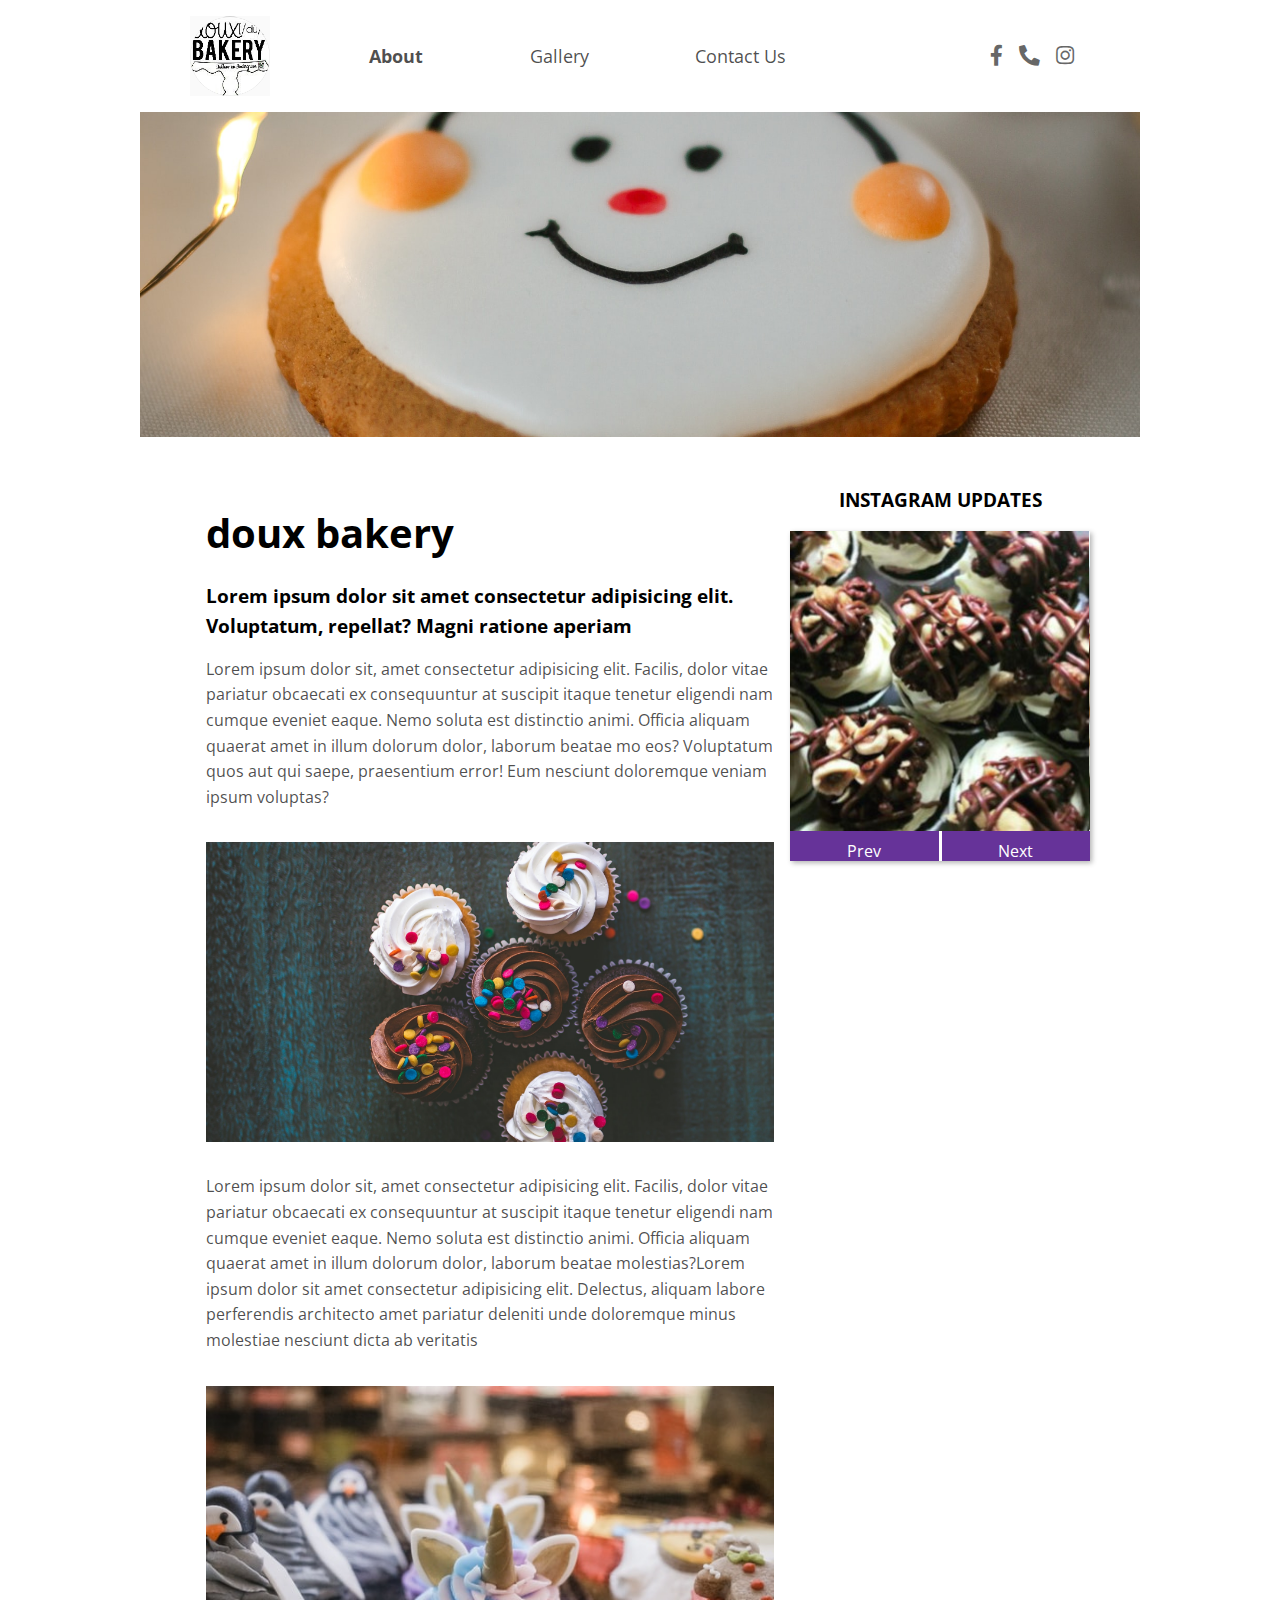
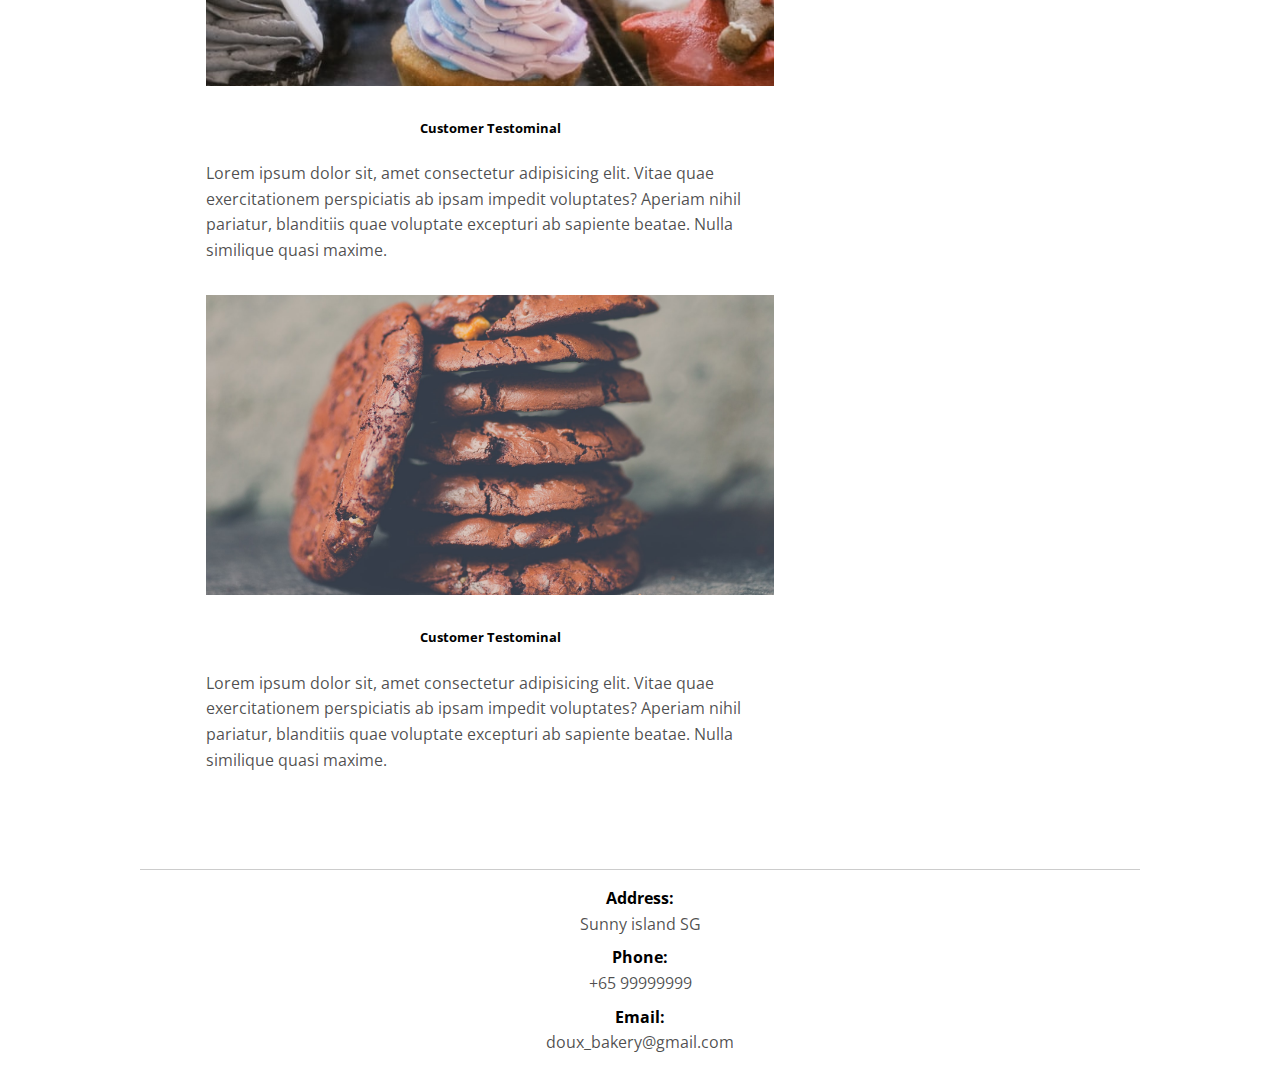
<file: index.html>
<!DOCTYPE html>
<html lang="en">
	<head>
		<meta charset="UTF-8" />
		<meta name="viewport" content="width=device-width, initial-scale=1.0" />
		<title>Doux Bakery</title>
		<link
			rel="stylesheet"
			href="https://cdnjs.cloudflare.com/ajax/libs/font-awesome/5.15.1/css/all.min.css"
		/>
		<link rel="stylesheet" href="style.css" />
	</head>

	<body>
		<!-- USE parallex effect ref traveresy Media Video-->
		<!-- Use 50 projects concepts -->

		<!-- Use Carousel for instagram -->
		<!-- Instagram API -->

		<!-- ! Mobile First design -->

		<div class="container">
			<header>
				<i class="fas fa-bars MobileSpecial"></i>
				<nav>
					<!-- <i class="fas fa-bars MobileSpecial"></i> -->
					<div class="innerNav"></div>
					<h2 class="MobileSpecial">doux bakery | SG</h2>

					<!-- Detailed navigation AND contact Icons (facebook,Email, instagram)to be added through JS -->
					<div class="detailedNav DesktopSpecial">
						<img src="./Doux_Bakery/doux_Bakery.png" alt="" class="logo" />
						<ul class="NavItems">
							<li><a href="#" class="selected">About</a></li>
							<li><a href="./gallery/indexG.html">Gallery</a></li>

							<!-- <li><a href="#">Testimonials</a></li> -->

							<li><a href="./contact/indexC.html">Contact Us</a></li>
						</ul>
						<div class="ctc">
							<a href="https://example.com" target="_blank">
								<i class="fab fa-facebook-f"></i
							></a>
							<a href="tel:+123456789"><i class="fas fa-phone-alt"></i></a>
							<a
								href="https://www.instagram.com/doux_bakery/tagged/?hl=en"
								target="_blank"
								><i class="fab fa-instagram"></i
							></a>
						</div>
					</div>
				</nav>
			</header>

			<div class="banner"></div>
			<main>
				<div class="mainCol">
					<section class="col col-1">
						<h1>doux bakery</h1>
						<h3>
							Lorem ipsum dolor sit amet consectetur adipisicing elit.
							Voluptatum, repellat? Magni ratione aperiam
						</h3>
						<p>
							Lorem ipsum dolor sit, amet consectetur adipisicing elit. Facilis,
							dolor vitae pariatur obcaecati ex consequuntur at suscipit itaque
							tenetur eligendi nam cumque eveniet eaque. Nemo soluta est
							distinctio animi. Officia aliquam quaerat amet in illum dolorum
							dolor, laborum beatae mo eos? Voluptatum quos aut qui saepe,
							praesentium error! Eum nesciunt doloremque veniam ipsum voluptas?
						</p>
					</section>

					<section class="col col-2">
						<figure>
							<img
								src="Doux_Bakery/rae-goldman-cKJ8ZxQ2bC8-unsplash.jpg"
								alt="img-1"
							/>
						</figure>
						<p>
							Lorem ipsum dolor sit, amet consectetur adipisicing elit. Facilis,
							dolor vitae pariatur obcaecati ex consequuntur at suscipit itaque
							tenetur eligendi nam cumque eveniet eaque. Nemo soluta est
							distinctio animi. Officia aliquam quaerat amet in illum dolorum
							dolor, laborum beatae molestias?Lorem ipsum dolor sit amet
							consectetur adipisicing elit. Delectus, aliquam labore perferendis
							architecto amet pariatur deleniti unde doloremque minus molestiae
							nesciunt dicta ab veritatis
						</p>
					</section>

					<section class="col col-3">
						<!-- use figure ans figcaption -->
						<figure>
							<img src="./Doux_Bakery/banner11.jpg" alt="img-2" />
						</figure>
						<h5>Customer Testominal</h5>
						<p>
							Lorem ipsum dolor sit, amet consectetur adipisicing elit. Vitae
							quae exercitationem perspiciatis ab ipsam impedit voluptates?
							Aperiam nihil pariatur, blanditiis quae voluptate excepturi ab
							sapiente beatae. Nulla similique quasi maxime.
						</p>
					</section>

					<section class="col col-4">
						<!-- use figure ans figcaption -->
						<figure>
							<img
								src="./Doux_Bakery/jonathan-farber-H4VQ2WoWpIQ-unsplash.jpg"
								alt="img-3"
							/>
						</figure>
						<h5>Customer Testominal</h5>
						<p>
							Lorem ipsum dolor sit, amet consectetur adipisicing elit. Vitae
							quae exercitationem perspiciatis ab ipsam impedit voluptates?
							Aperiam nihil pariatur, blanditiis quae voluptate excepturi ab
							sapiente beatae. Nulla similique quasi maxime.
						</p>
					</section>
				</div>
				<aside class="Carousel-Main">
					<h3>INSTAGRAM UPDATES</h3>
					<div class="carousel">
						<!-- Image Carousel slider -->

						<div class="image-container" id="imgs">
							<img src="./Doux_Bakery/Pic10-resized.jpg" alt="img1" />

							<img src="./Doux_Bakery/Pic4-resized.jpg" alt="img2" />

							<img src="./Doux_Bakery/Pic5-resized.jpg" alt="img3" />
							<img src="./Doux_Bakery/Pic9-resized.jpg" alt="img4" />
						</div>

						<div class="buttons-container">
							<button class="btn" id="left">Prev</button>
							<button class="btn" id="right">Next</button>
						</div>
					</div>
				</aside>
			</main>
			<footer>
				<ul>
					<li>
						<strong>Address:</strong>
						<p>Sunny island SG</p>
					</li>
					<li>
						<strong>Phone:</strong>
						<p>+65 99999999</p>
					</li>
					<li>
						<strong>Email:</strong>
						<p>doux_bakery@gmail.com</p>
					</li>
				</ul>
			</footer>
		</div>

		<script src="main.js" defer></script>
	</body>
</html>
</file>
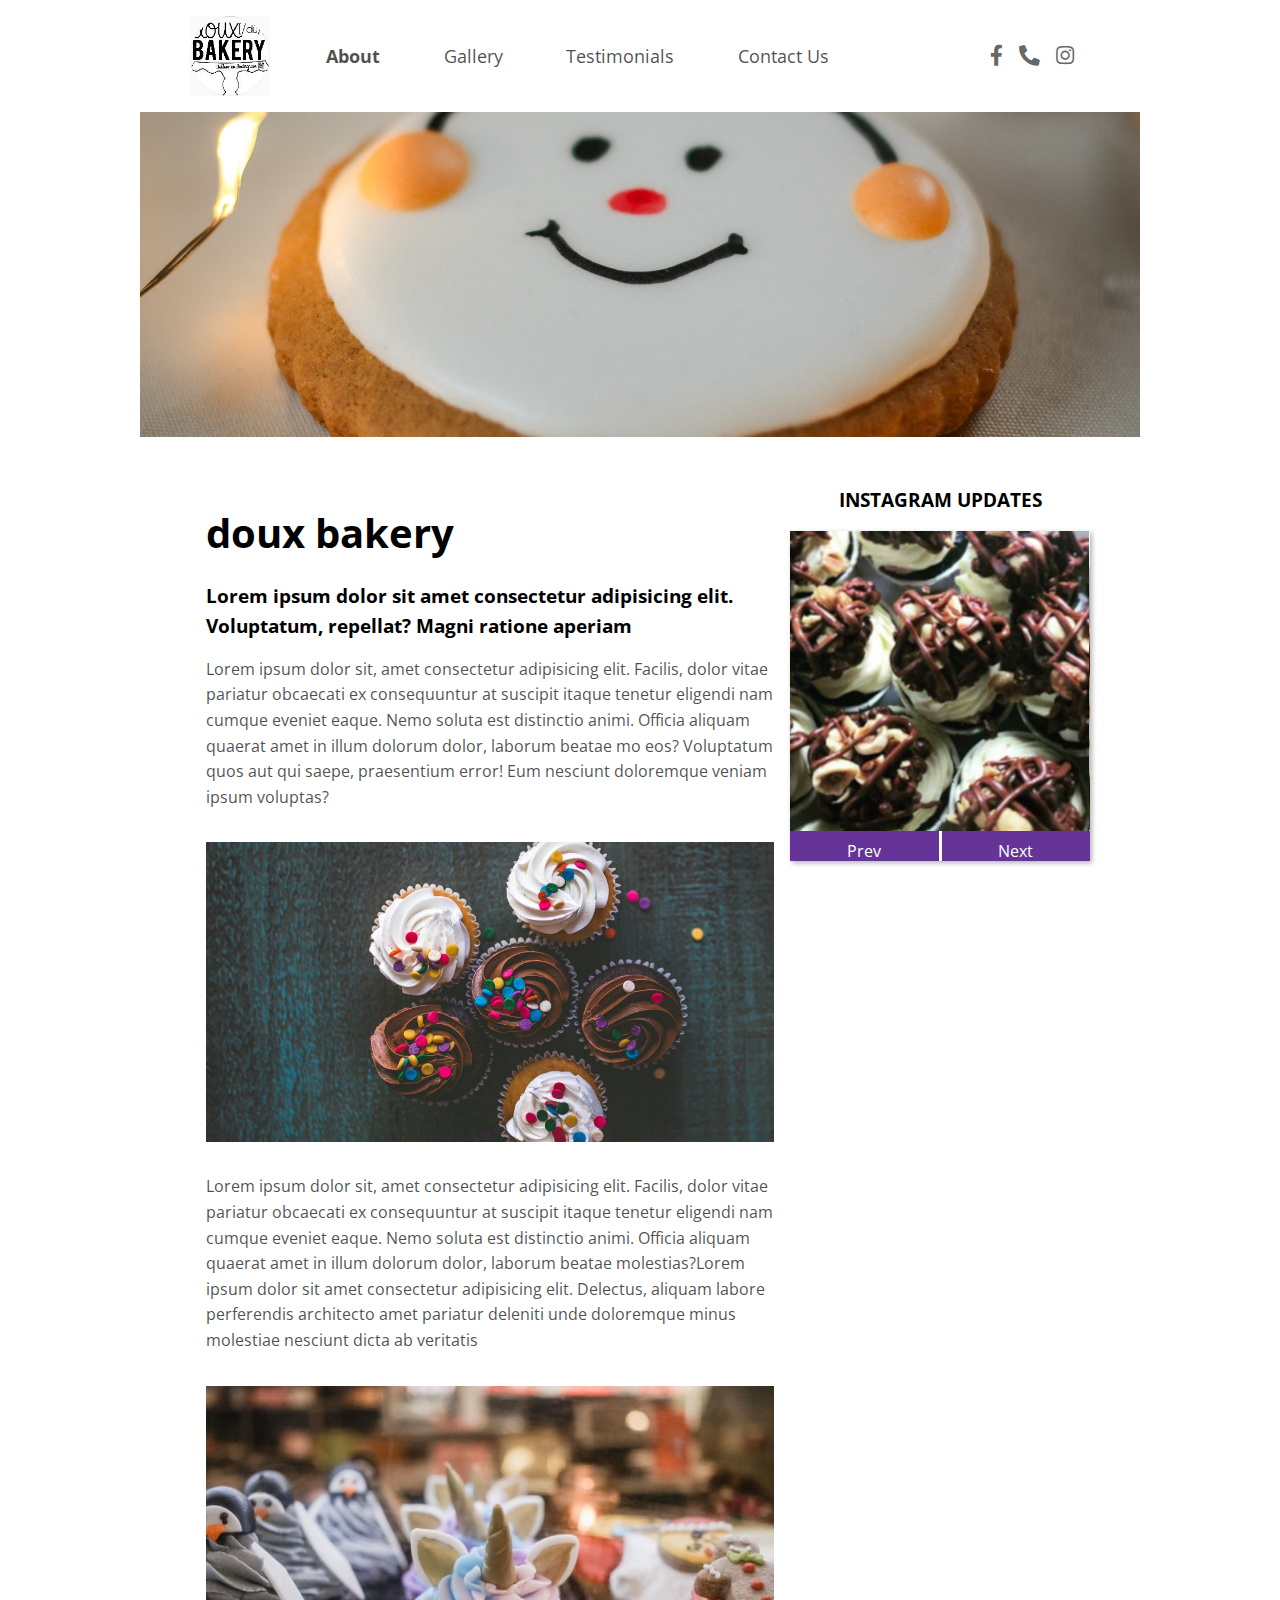
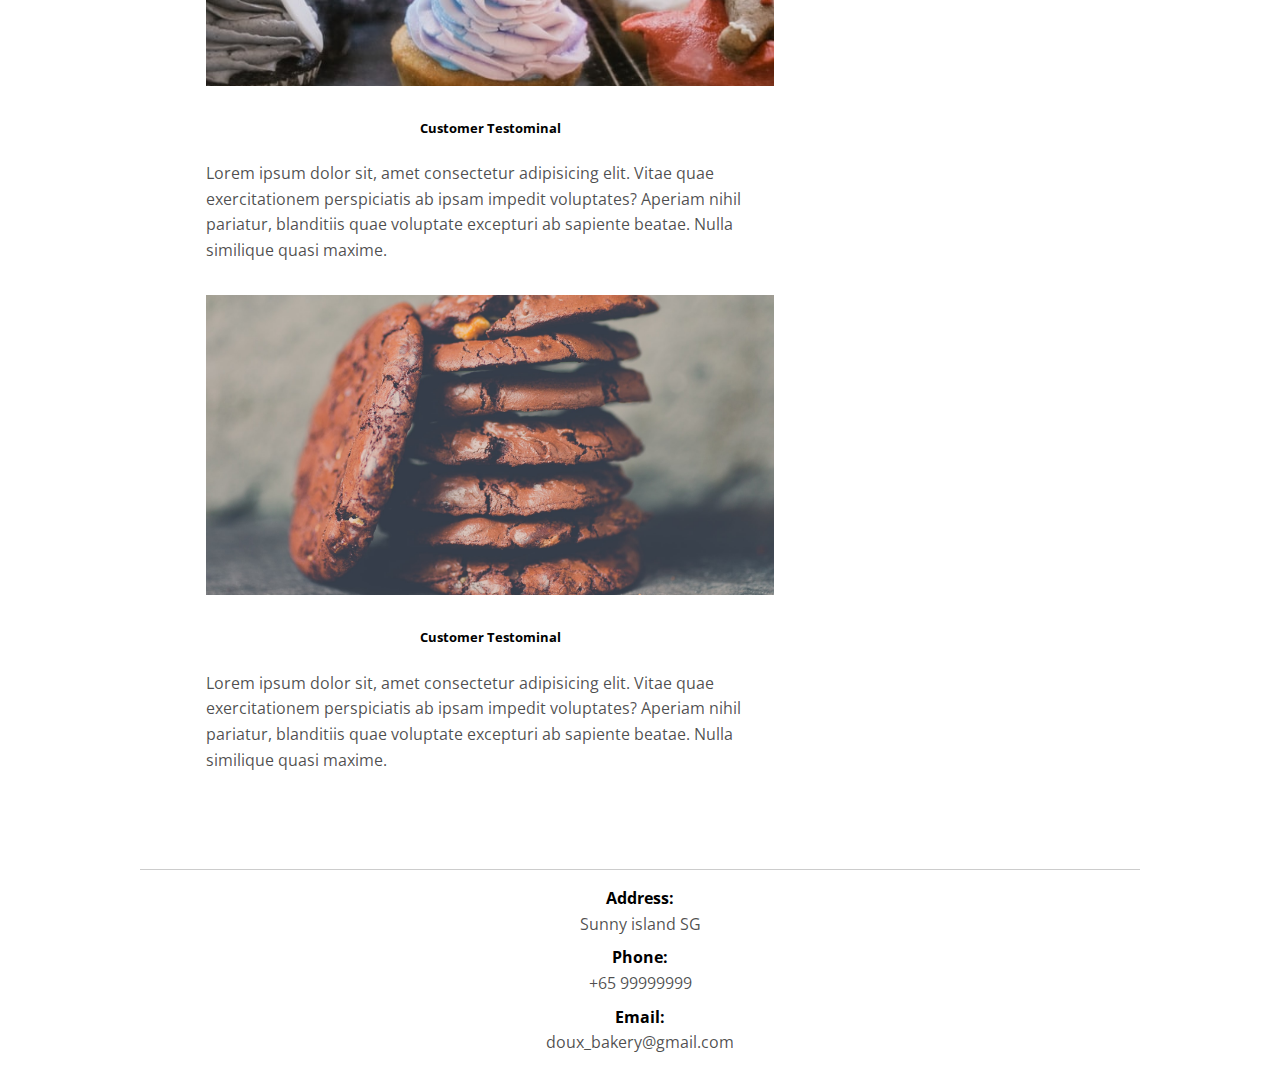
<file: indexM.html>
<!DOCTYPE html>
<html lang="en">
	<head>
		<meta charset="UTF-8" />
		<meta name="viewport" content="width=device-width, initial-scale=1.0" />
		<title>Doux Bakery</title>
		<link
			rel="stylesheet"
			href="https://cdnjs.cloudflare.com/ajax/libs/font-awesome/5.15.1/css/all.min.css"
		/>
		<link rel="stylesheet" href="style.css" />
	</head>

	<body>
		<!-- USE parallex effect ref traveresy Media Video-->
		<!-- Use 50 projects concepts -->

		<!-- Use Carousel for instagram -->
		<!-- Instagram API -->

		<!-- ! Mobile First design -->

		<div class="container">
			<header>
				<i class="fas fa-bars MobileSpecial"></i>
				<nav>
					<!-- <i class="fas fa-bars MobileSpecial"></i> -->
					<div class="innerNav"></div>
					<h2 class="MobileSpecial">doux bakery | SG</h2>

					<!-- Detailed navigation AND contact Icons (facebook,Email, instagram)to be added through JS -->
					<div class="detailedNav DesktopSpecial">
						<img src="./Doux_Bakery/doux_Bakery.png" alt="" class="logo" />
						<ul class="NavItems">
							<li><a href="#" class="selected">About</a></li>
							<li><a href="#">Gallery</a></li>
							<li><a href="#">Testimonials</a></li>
							<li><a href="#">Contact Us</a></li>
						</ul>
						<div class="ctc">
							<a href="https://example.com" target="_blank">
								<i class="fab fa-facebook-f"></i
							></a>
							<a href="tel:+123456789"><i class="fas fa-phone-alt"></i></a>
							<a
								href="https://www.instagram.com/doux_bakery/tagged/?hl=en"
								target="_blank"
								><i class="fab fa-instagram"></i
							></a>
						</div>
					</div>
				</nav>
			</header>

			<div class="banner"></div>
			<main>
				<div class="mainCol">
					<section class="col col-1">
						<h1>doux bakery</h1>
						<h3>
							Lorem ipsum dolor sit amet consectetur adipisicing elit.
							Voluptatum, repellat? Magni ratione aperiam
						</h3>
						<p>
							Lorem ipsum dolor sit, amet consectetur adipisicing elit. Facilis,
							dolor vitae pariatur obcaecati ex consequuntur at suscipit itaque
							tenetur eligendi nam cumque eveniet eaque. Nemo soluta est
							distinctio animi. Officia aliquam quaerat amet in illum dolorum
							dolor, laborum beatae mo eos? Voluptatum quos aut qui saepe,
							praesentium error! Eum nesciunt doloremque veniam ipsum voluptas?
						</p>
					</section>

					<section class="col col-2">
						<figure>
							<img
								src="Doux_Bakery/rae-goldman-cKJ8ZxQ2bC8-unsplash.jpg"
								alt="img-1"
							/>
						</figure>
						<p>
							Lorem ipsum dolor sit, amet consectetur adipisicing elit. Facilis,
							dolor vitae pariatur obcaecati ex consequuntur at suscipit itaque
							tenetur eligendi nam cumque eveniet eaque. Nemo soluta est
							distinctio animi. Officia aliquam quaerat amet in illum dolorum
							dolor, laborum beatae molestias?Lorem ipsum dolor sit amet
							consectetur adipisicing elit. Delectus, aliquam labore perferendis
							architecto amet pariatur deleniti unde doloremque minus molestiae
							nesciunt dicta ab veritatis
						</p>
					</section>

					<section class="col col-3">
						<!-- use figure ans figcaption -->
						<figure>
							<img src="./Doux_Bakery/banner11.jpg" alt="img-2" />
						</figure>
						<h5>Customer Testominal</h5>
						<p>
							Lorem ipsum dolor sit, amet consectetur adipisicing elit. Vitae
							quae exercitationem perspiciatis ab ipsam impedit voluptates?
							Aperiam nihil pariatur, blanditiis quae voluptate excepturi ab
							sapiente beatae. Nulla similique quasi maxime.
						</p>
					</section>

					<section class="col col-4">
						<!-- use figure ans figcaption -->
						<figure>
							<img
								src="./Doux_Bakery/jonathan-farber-H4VQ2WoWpIQ-unsplash.jpg"
								alt="img-3"
							/>
						</figure>
						<h5>Customer Testominal</h5>
						<p>
							Lorem ipsum dolor sit, amet consectetur adipisicing elit. Vitae
							quae exercitationem perspiciatis ab ipsam impedit voluptates?
							Aperiam nihil pariatur, blanditiis quae voluptate excepturi ab
							sapiente beatae. Nulla similique quasi maxime.
						</p>
					</section>
				</div>
				<aside class="Carousel-Main">
					<h3>INSTAGRAM UPDATES</h3>
					<div class="carousel">
						<!-- Image Carousel slider -->

						<div class="image-container" id="imgs">
							<img src="./Doux_Bakery/Pic10-resized.jpg" alt="img1" />

							<img src="./Doux_Bakery/Pic4-resized.jpg" alt="img2" />

							<img src="./Doux_Bakery/Pic5-resized.jpg" alt="img3" />
							<img src="./Doux_Bakery/Pic9-resized.jpg" alt="img4" />
						</div>

						<div class="buttons-container">
							<button class="btn" id="left">Prev</button>
							<button class="btn" id="right">Next</button>
						</div>
					</div>
				</aside>
			</main>
			<footer>
				<ul>
					<li>
						<strong>Address:</strong>
						<p>Sunny island SG</p>
					</li>
					<li>
						<strong>Phone:</strong>
						<p>+65 99999999</p>
					</li>
					<li>
						<strong>Email:</strong>
						<p>doux_bakery@gmail.com</p>
					</li>
				</ul>
			</footer>
		</div>

		<script src="main.js" defer></script>
	</body>
</html>
</file>
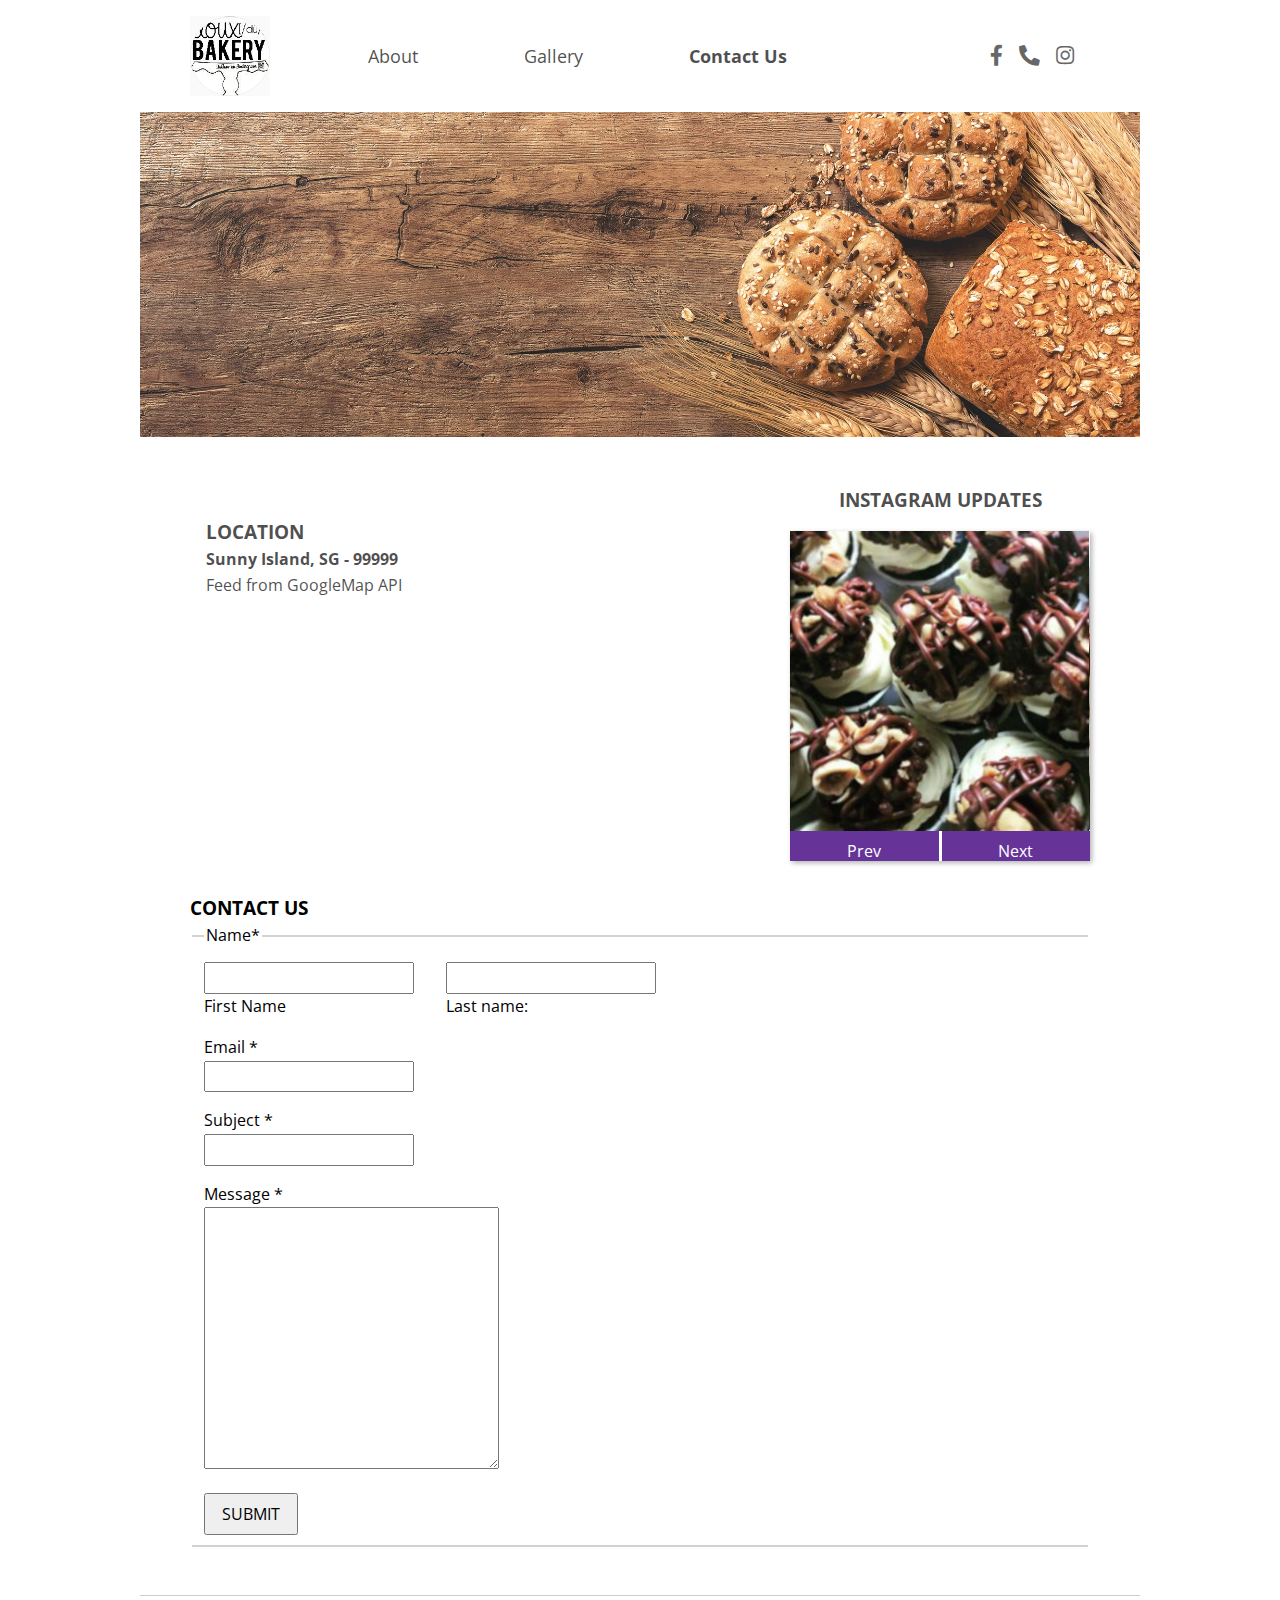
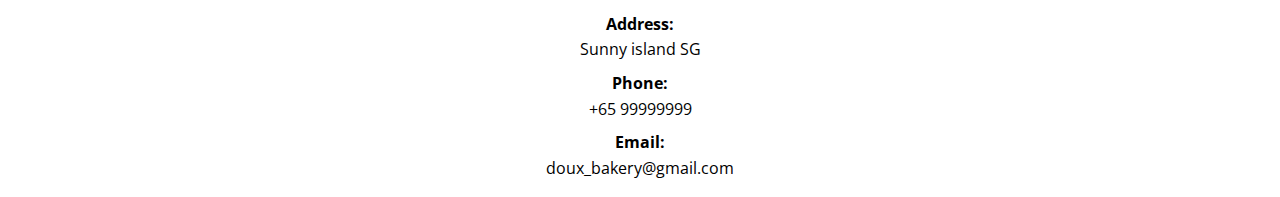
<file: contact/indexC.html>
<!DOCTYPE html>
<html lang="en">
	<head>
		<meta charset="UTF-8" />
		<meta name="viewport" content="width=device-width, initial-scale=1.0" />
		<title>Doux Bakery: Contact</title>
		<link
			rel="stylesheet"
			href="https://cdnjs.cloudflare.com/ajax/libs/font-awesome/5.15.1/css/all.min.css"
		/>
		<link rel="stylesheet" href="./styleC.css" />
	</head>

	<body>
		<!-- USE parallex effect ref traveresy Media Video-->
		<!-- Use 50 projects concepts -->

		<!-- Use Carousel for instagram -->
		<!-- Instagram API -->

		<!-- ! Mobile First design -->

		<div class="container">
			<header>
				<i class="fas fa-bars MobileSpecial"></i>
				<nav>
					<!-- <i class="fas fa-bars MobileSpecial"></i> -->
					<div class="innerNav"></div>
					<h2 class="MobileSpecial">doux bakery | SG</h2>

					<!-- Detailed navigation AND contact Icons (facebook,Email, instagram)to be added through JS -->
					<div class="detailedNav DesktopSpecial">
						<img src="../Doux_Bakery/doux_Bakery.png" alt="" class="logo" />
						<ul class="NavItems">
							<li><a href="../index.html">About</a></li>
							<li><a href="../gallery/indexG.html">Gallery</a></li>

							<!-- <li><a href="#">Testimonials</a></li> -->

							<li><a href="#" class="selected">Contact Us</a></li>
						</ul>
						<div class="ctc">
							<a href="https://example.com" target="_blank">
								<i class="fab fa-facebook-f"></i
							></a>
							<a href="tel:+123456789"><i class="fas fa-phone-alt"></i></a>
							<a
								href="https://www.instagram.com/doux_bakery/tagged/?hl=en"
								target="_blank"
								><i class="fab fa-instagram"></i
							></a>
						</div>
					</div>
				</nav>
			</header>

			<div class="banner"></div>

			<main>
				<div class="sec1">
					<div class="geoLoc col1">
						<h3>LOCATION</h3>
						<h4>Sunny Island, SG - 99999</h4>
						<div class="GoogleMap">Feed from GoogleMap API</div>
					</div>

					<div class="Carousel-Main col2">
						<h3>INSTAGRAM UPDATES</h3>
						<div class="carousel">
							<!-- Image Carousel slider -->

							<div class="image-container" id="imgs">
								<img src="../Doux_Bakery/Pic10-resized.jpg" alt="img1" />

								<img src="../Doux_Bakery/Pic4-resized.jpg" alt="img2" />

								<img src="../Doux_Bakery/Pic5-resized.jpg" alt="img3" />
								<img src="../Doux_Bakery/Pic9-resized.jpg" alt="img4" />
							</div>

							<div class="buttons-container">
								<button class="btn" id="left">Prev</button>
								<button class="btn" id="right">Next</button>
							</div>
						</div>
					</div>
				</div>
				<div class="sec2 formContact">
					<h3>CONTACT US</h3>

					<form action="example.com">
						<fieldset id="name">
							<legend>
								Name<span class="required" aria-hidden="true">*</span>
							</legend>
							<div class="Names">
								<div class="fname">
									<input type="text" id="fname" name="fname" /> <br />
									<label class="caption-text">First Name</label>
								</div>
								<div class="lName">
									<input type="text" id="lname" name="lname" /><br />
									<label for="lname">Last name:</label>
								</div>
							</div>
							<div class="email">
								<label for="email">
									Email
									<span class="required" aria-hidden="true">*</span> </label
								><br />

								<input type="email" id="email" name="email" />
							</div>
							<div class="subject">
								<label for="subject">
									Subject
									<span class="required" aria-hidden="true">*</span> </label
								><br />
								<input type="text" name="subject" id="subject" />
							</div>
							<div class="freetextMessage">
								<label for="Message">
									Message
									<span class="required" aria-hidden="true">*</span></label
								><br />
								<textarea
									name="message"
									id="Message"
									cols="30"
									rows="10"
								></textarea>
							</div>
							<input type="submit" value="SUBMIT" id="submit" />
						</fieldset>
					</form>
				</div>
			</main>
			<footer>
				<ul>
					<li>
						<strong>Address:</strong>
						<p>Sunny island SG</p>
					</li>
					<li>
						<strong>Phone:</strong>
						<p>+65 99999999</p>
					</li>
					<li>
						<strong>Email:</strong>
						<p>doux_bakery@gmail.com</p>
					</li>
				</ul>
			</footer>
		</div>

		<script src="../main.js"></script>
	</body>
</html>
</file>
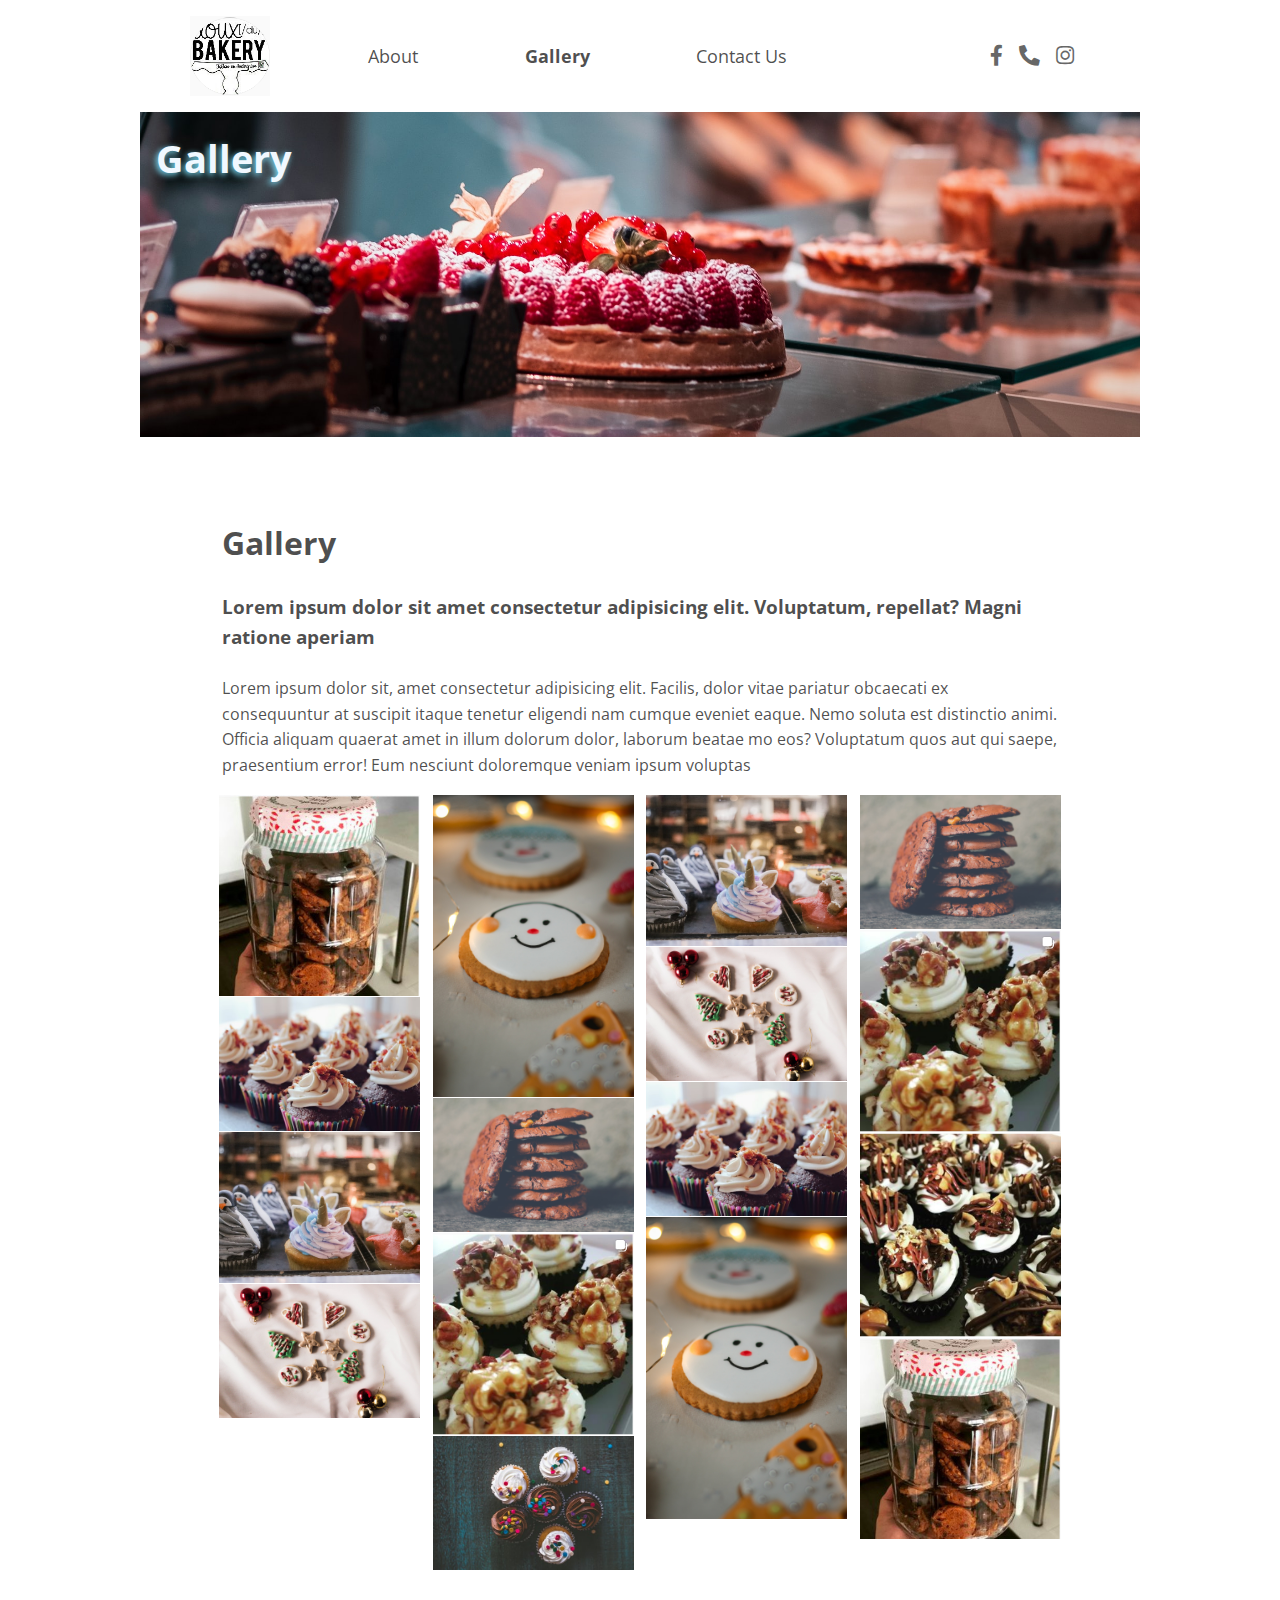
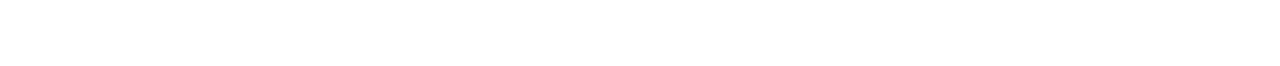
<file: gallery/indexG.html>
<!DOCTYPE html>
<html lang="en">
	<head>
		<meta charset="UTF-8" />
		<meta name="viewport" content="width=device-width, initial-scale=1.0" />
		<title>Doux Bakery: Gallery</title>
		<link
			rel="stylesheet"
			href="https://cdnjs.cloudflare.com/ajax/libs/font-awesome/5.15.1/css/all.min.css"
		/>
		<link rel="stylesheet" href="styleG.css" />
	</head>
	<body>
		<!-- USE parallex effect ref traveresy Media Video-->
		<!-- Use 50 projects concepts -->

		<!-- Use Carousel for instagram -->
		<!-- Instagram API -->

		<!-- ! Mobile First design -->

		<div class="container">
			<header>
				<i class="fas fa-bars MobileSpecial"></i>
				<nav>
					<!-- <i class="fas fa-bars MobileSpecial"></i> -->
					<div class="innerNav"></div>
					<h2 class="MobileSpecial">doux bakery | SG</h2>

					<!-- Detailed navigation AND contact Icons (facebook,Email, instagram)to be added through JS -->
					<div class="detailedNav DesktopSpecial">
						<img src="../Doux_Bakery/doux_Bakery.png" alt="" class="logo" />
						<ul class="NavItems">
							<li><a href="../index.html">About</a></li>
							<li><a href="#" class="selected">Gallery</a></li>

							<!-- <li><a href="#">Testimonials</a></li> -->

							<li><a href="../contact/indexC.html">Contact Us</a></li>
						</ul>
						<div class="ctc">
							<a href="https://example.com" target="_blank">
								<i class="fab fa-facebook-f"></i
							></a>
							<a href="tel:+123456789"><i class="fas fa-phone-alt"></i></a>
							<a
								href="https://www.instagram.com/doux_bakery/tagged/?hl=en"
								target="_blank"
								><i class="fab fa-instagram"></i
							></a>
						</div>
					</div>
				</nav>
			</header>

			<div class="banner"><h1>Gallery</h1></div>
			<main>
				<div class="mainCol">
					<div class="aside">
						<section class="col col-1">
							<h1>Gallery</h1>
							<h3>
								Lorem ipsum dolor sit amet consectetur adipisicing elit.
								Voluptatum, repellat? Magni ratione aperiam
							</h3>
							<p>
								Lorem ipsum dolor sit, amet consectetur adipisicing elit.
								Facilis, dolor vitae pariatur obcaecati ex consequuntur at
								suscipit itaque tenetur eligendi nam cumque eveniet eaque. Nemo
								soluta est distinctio animi. Officia aliquam quaerat amet in
								illum dolorum dolor, laborum beatae mo eos? Voluptatum quos aut
								qui saepe, praesentium error! Eum nesciunt doloremque veniam
								ipsum voluptas
							</p>
						</section>
					</div>
					<div class="galleryImageRow">
						<div class="column">
							<img src="../Doux_Bakery/Pic9.jpg" alt="" />
							<img src="../Doux_Bakery/Banner 3.jpeg" />
							<img src="../Doux_Bakery/banner1.jpg" />
							<img
								src="../Doux_Bakery/fran-jacquier-oAy5yPwkL64-unsplash.jpg"
							/>
						</div>
						<div class="column">
							<img
								src="../Doux_Bakery/yulian-karadzhov-UB8GI_kwkjk-unsplash.jpg"
							/>
							<img
								src="../Doux_Bakery/jonathan-farber-H4VQ2WoWpIQ-unsplash.jpg"
							/>
							<img src="../Doux_Bakery/Pic4.png" alt="" />

							<img src="../Doux_Bakery/Banner 2.jpeg" />
						</div>
						<div class="column">
							<img src="../Doux_Bakery/banner1.jpg" />
							<img
								src="../Doux_Bakery/fran-jacquier-oAy5yPwkL64-unsplash.jpg"
							/>
							<img src="../Doux_Bakery/Banner 3.jpeg" />
							<img
								src="../Doux_Bakery/yulian-karadzhov-UB8GI_kwkjk-unsplash.jpg"
							/>
						</div>
						<div class="column">
							<img
								src="../Doux_Bakery/jonathan-farber-H4VQ2WoWpIQ-unsplash.jpg"
							/>
							<img src="../Doux_Bakery/Pic4.png" alt="" />
							<img src="../Doux_Bakery/Pic8.png" alt="" />
							<img src="../Doux_Bakery/Pic9.jpg" alt="" />
						</div>
					</div>
				</div>
			</main>
		</div>

		<script src="../main.js" defer></script>
	</body>
</html>
</file>
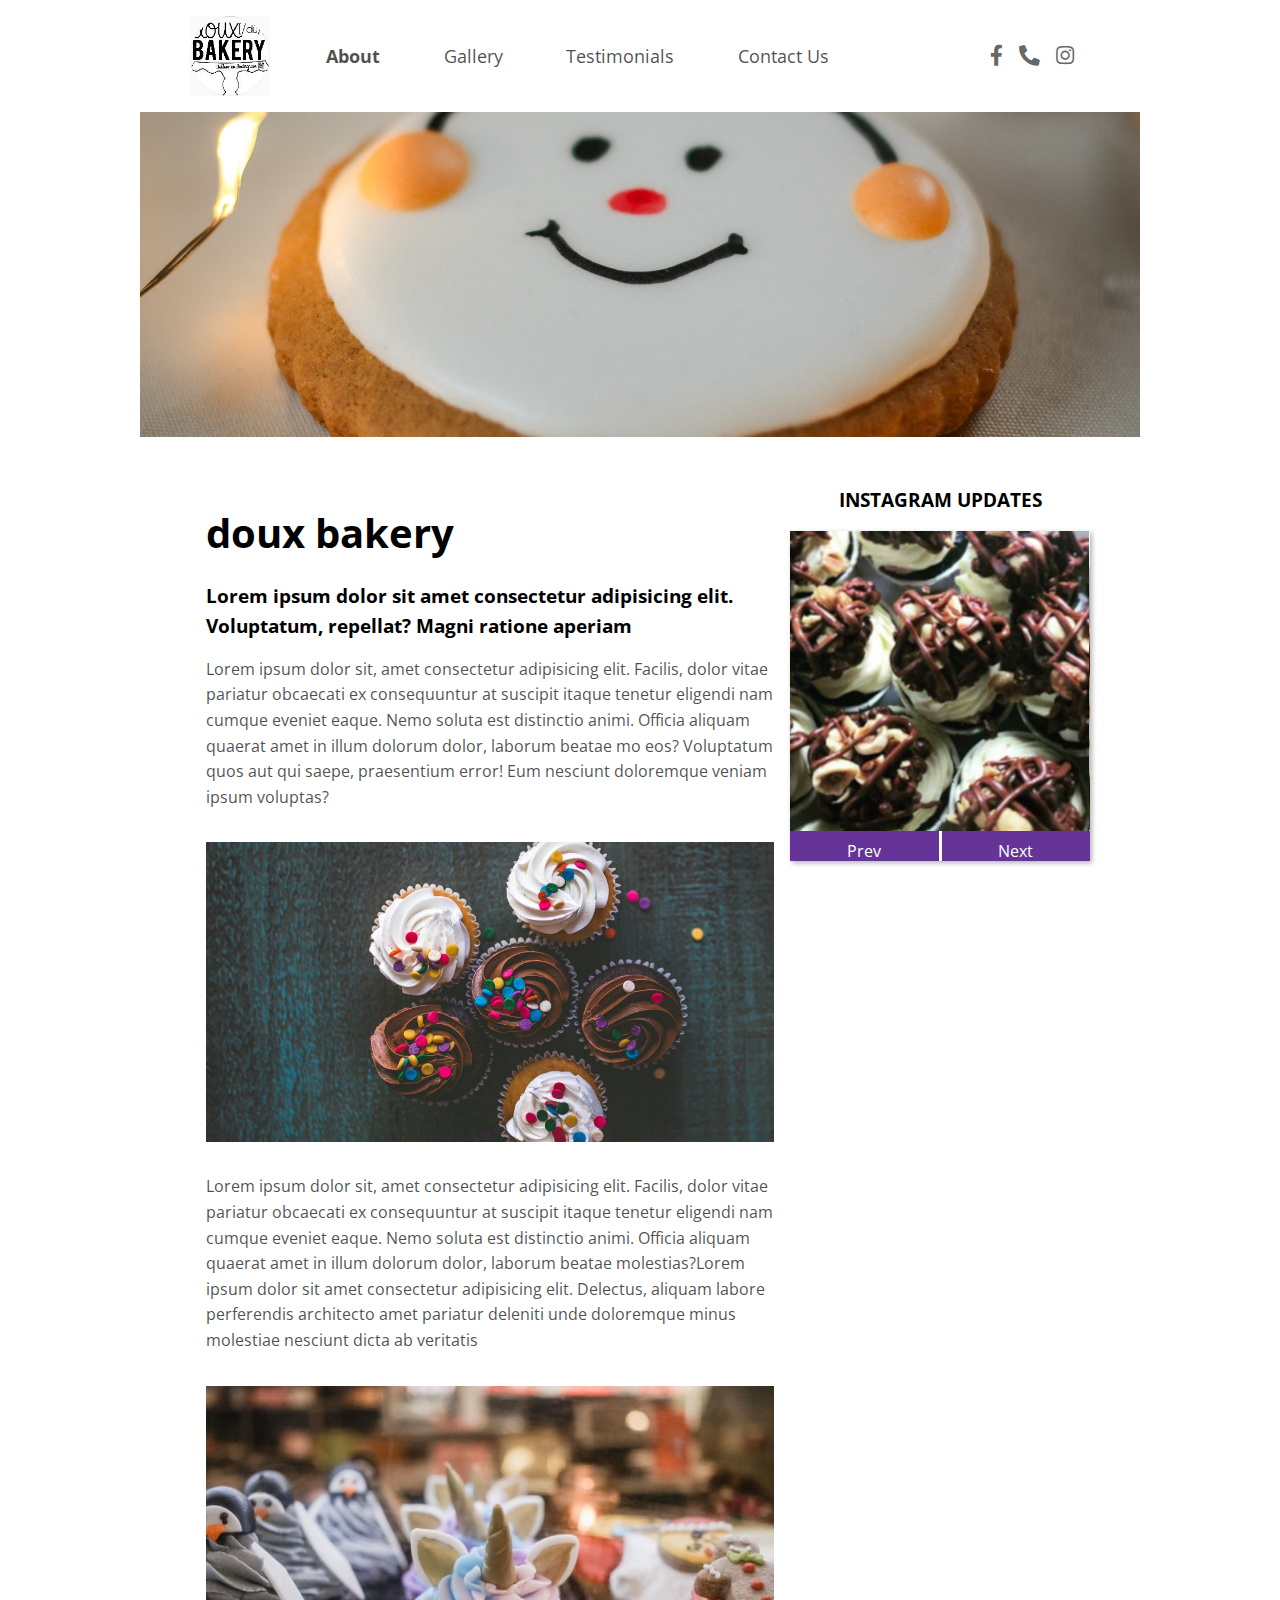
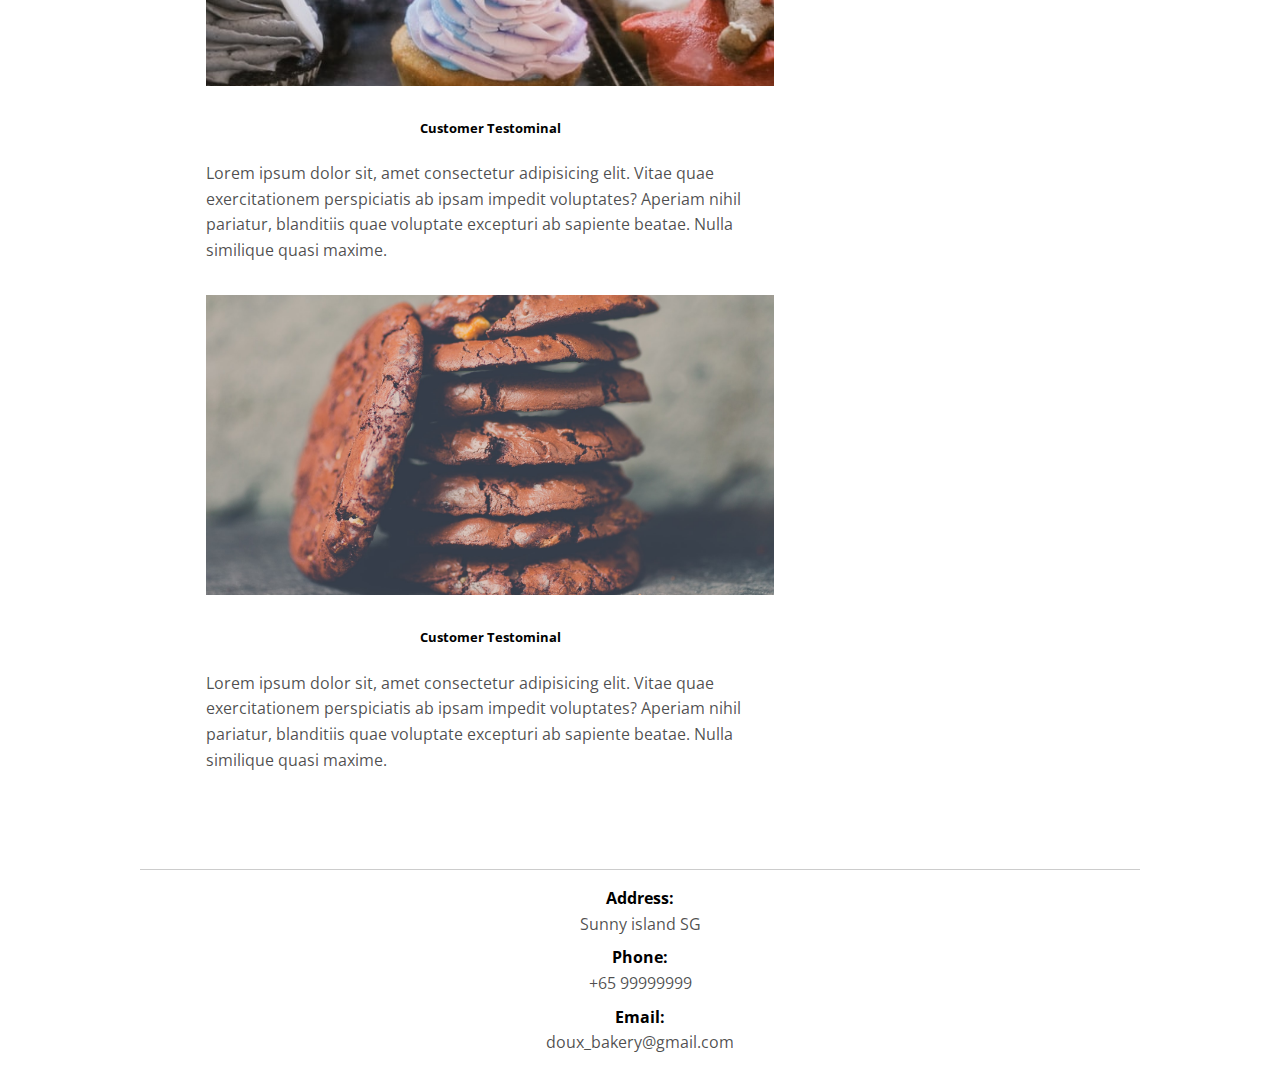
<file: main/indexM.html>
<!DOCTYPE html>
<html lang="en">
	<head>
		<meta charset="UTF-8" />
		<meta name="viewport" content="width=device-width, initial-scale=1.0" />
		<title>Doux Bakery</title>
		<link
			rel="stylesheet"
			href="https://cdnjs.cloudflare.com/ajax/libs/font-awesome/5.15.1/css/all.min.css"
		/>
		<link rel="stylesheet" href="styleM.css" />
	</head>

	<body>
		<!-- USE parallex effect ref traveresy Media Video-->
		<!-- Use 50 projects concepts -->

		<!-- Use Carousel for instagram -->
		<!-- Instagram API -->

		<!-- ! Mobile First design -->

		<div class="container">
			<header>
				<i class="fas fa-bars MobileSpecial"></i>
				<nav>
					<!-- <i class="fas fa-bars MobileSpecial"></i> -->
					<div class="innerNav"></div>
					<h2 class="MobileSpecial">doux bakery | SG</h2>

					<!-- Detailed navigation AND contact Icons (facebook,Email, instagram)to be added through JS -->
					<div class="detailedNav DesktopSpecial">
						<img src="../Doux_Bakery/doux_Bakery.png" alt="" class="logo" />
						<ul class="NavItems">
							<li><a href="#" class="selected">About</a></li>
							<li><a href="#">Gallery</a></li>
							<li><a href="#">Testimonials</a></li>
							<li><a href="#">Contact Us</a></li>
						</ul>
						<div class="ctc">
							<a href="https://example.com" target="_blank">
								<i class="fab fa-facebook-f"></i
							></a>
							<a href="tel:+123456789"><i class="fas fa-phone-alt"></i></a>
							<a
								href="https://www.instagram.com/doux_bakery/tagged/?hl=en"
								target="_blank"
								><i class="fab fa-instagram"></i
							></a>
						</div>
					</div>
				</nav>
			</header>

			<div class="banner"></div>
			<main>
				<div class="mainCol">
					<section class="col col-1">
						<h1>doux bakery</h1>
						<h3>
							Lorem ipsum dolor sit amet consectetur adipisicing elit.
							Voluptatum, repellat? Magni ratione aperiam
						</h3>
						<p>
							Lorem ipsum dolor sit, amet consectetur adipisicing elit. Facilis,
							dolor vitae pariatur obcaecati ex consequuntur at suscipit itaque
							tenetur eligendi nam cumque eveniet eaque. Nemo soluta est
							distinctio animi. Officia aliquam quaerat amet in illum dolorum
							dolor, laborum beatae mo eos? Voluptatum quos aut qui saepe,
							praesentium error! Eum nesciunt doloremque veniam ipsum voluptas?
						</p>
					</section>

					<section class="col col-2">
						<figure>
							<img
								src="../Doux_Bakery/rae-goldman-cKJ8ZxQ2bC8-unsplash.jpg"
								alt="img-1"
							/>
						</figure>
						<p>
							Lorem ipsum dolor sit, amet consectetur adipisicing elit. Facilis,
							dolor vitae pariatur obcaecati ex consequuntur at suscipit itaque
							tenetur eligendi nam cumque eveniet eaque. Nemo soluta est
							distinctio animi. Officia aliquam quaerat amet in illum dolorum
							dolor, laborum beatae molestias?Lorem ipsum dolor sit amet
							consectetur adipisicing elit. Delectus, aliquam labore perferendis
							architecto amet pariatur deleniti unde doloremque minus molestiae
							nesciunt dicta ab veritatis
						</p>
					</section>

					<section class="col col-3">
						<!-- use figure ans figcaption -->
						<figure>
							<img src="../Doux_Bakery/banner11.jpg" alt="img-2" />
						</figure>
						<h5>Customer Testominal</h5>
						<p>
							Lorem ipsum dolor sit, amet consectetur adipisicing elit. Vitae
							quae exercitationem perspiciatis ab ipsam impedit voluptates?
							Aperiam nihil pariatur, blanditiis quae voluptate excepturi ab
							sapiente beatae. Nulla similique quasi maxime.
						</p>
					</section>

					<section class="col col-4">
						<!-- use figure ans figcaption -->
						<figure>
							<img
								src="../Doux_Bakery/jonathan-farber-H4VQ2WoWpIQ-unsplash.jpg"
								alt="img-3"
							/>
						</figure>
						<h5>Customer Testominal</h5>
						<p>
							Lorem ipsum dolor sit, amet consectetur adipisicing elit. Vitae
							quae exercitationem perspiciatis ab ipsam impedit voluptates?
							Aperiam nihil pariatur, blanditiis quae voluptate excepturi ab
							sapiente beatae. Nulla similique quasi maxime.
						</p>
					</section>
				</div>
				<aside class="Carousel-Main">
					<h3>INSTAGRAM UPDATES</h3>
					<div class="carousel">
						<!-- Image Carousel slider -->

						<div class="image-container" id="imgs">
							<img src="../Doux_Bakery/Pic10-resized.jpg" alt="img1" />

							<img src="../Doux_Bakery/Pic4-resized.jpg" alt="img2" />

							<img src="../Doux_Bakery/Pic5-resized.jpg" alt="img3" />
							<img src="../Doux_Bakery/Pic9-resized.jpg" alt="img4" />
						</div>

						<div class="buttons-container">
							<button class="btn" id="left">Prev</button>
							<button class="btn" id="right">Next</button>
						</div>
					</div>
				</aside>
			</main>
			<footer>
				<ul>
					<li>
						<strong>Address:</strong>
						<p>Sunny island SG</p>
					</li>
					<li>
						<strong>Phone:</strong>
						<p>+65 99999999</p>
					</li>
					<li>
						<strong>Email:</strong>
						<p>doux_bakery@gmail.com</p>
					</li>
				</ul>
			</footer>
		</div>

		<script src="main.js" defer></script>
	</body>
</html>
</file>
<file: style.css>
/*      Mobile First design 

        Default width : 640 and below:  Bar Menu stays
        Media Queries @ 640 and above   Bar Menu goes and Logo & Navigation appears
        Media Queries @ 768 and above Above and Instagram in a flex row
        
*/
@import url('./reset.css');
@import url('https://fonts.googleapis.com/css2?family=Open+Sans:ital,wght@0,300;0,400;0,600;1,300;1,400&family=Roboto:ital,wght@0,100;0,300;0,400;1,100;1,300;1,400&display=swap');

html,
body {
	width: auto !important;
	overflow-x: hidden !important;
}

body {
	font-family: 'Open Sans', sans-serif;
	font-family: 'Roboto', 'proxima-nova' sans-serif;
	line-height: 1.6;
	font-size: 1rem;
}

/* Mobile First Setting */

.container {
	width: 100vw;
	max-width: 1000px;
	margin: 0 auto;
}

header,
main {
	width: 90%;
	margin: 1rem auto;
	/* padding: 1rem; */
}

.fa-bars {
	position: absolute;
	transform: scale(1.5);
	color: rgba(0, 0, 0, 0.45);
}

nav {
	display: flex;
	flex-direction: column;
	text-align: center;
}

.NavItems {
	padding: 0;
	margin: 0 auto;
}

.NavItems li {
	padding: 0.5rem;
	font-size: large;
	color: rgba(0, 0, 0, 0.2);
}

.NavItems a {
	text-decoration: none;
	color: rgba(0, 0, 0, 0.7);
}

.ctc,
.NavItems,
.logo {
	display: none;
}

nav h2 {
	margin: 0 auto;
	font-size: 1.2rem;
	letter-spacing: 0.1rem;
	transform: translateY(-15%);
	text-align: center;
}

.banner {
	background-image: url('./Doux_Bakery/yulian-karadzhov-UB8GI_kwkjk-unsplash.jpg');
	background-position: center;
	background-repeat: no-repeat;
	background-size: cover;
	width: 100%;
	height: 325px;
}

section img {
	width: 100%;
	object-fit: cover;
	object-position: center;
}

main {
	padding: 2rem 0;
	display: flex;
	flex-direction: column;
}

.mainCol {
	margin-bottom: 2rem;
}

.col-1 h1,
h3 {
	margin-bottom: 1rem;
}

.col-1 h1 {
	font-size: 2.5rem;
}

p {
	color: rgba(0, 0, 0, 0.7);
}

.col img {
	margin-top: 2rem;
	margin-bottom: 2rem;
}

footer {
	border-style: none;
	border-top-style: solid;
	border-width: 0.04rem;
	border-color: rgba(0, 0, 0, 0.2);
	text-align: center;
}

footer ul {
	padding: 0;
}

footer li {
	margin-bottom: 0.5rem;
}

.col h5,
aside h3 {
	text-align: center;
}

.selected {
	font-weight: bold;
}

/* CAROUSEL SETTINGS */

.Carousel-Main {
	display: flex;

	flex-direction: column;
	/* Defining the main axis */

	align-items: center;
	/* cross axis - center */

	/* justify-content: center; */
	/* main axis -  center */

	/* height: 100vh; */
	/* overflow: hidden; */
	margin: 0;
}

img {
	width: 300px;
	height: 300px;
	object-fit: cover;
}

.carousel {
	/* background-color: aqua; */
	box-shadow: 2px 2px 5px rgba(0, 0, 0, 0.3);

	height: 330px;
	/* 530 is 500+30 (30 here accounts for the height of the buttons)    */

	width: 300px;
	/* Same as width of the images */

	overflow: hidden;
}

.image-container {
	display: flex;

	transform: translateX(0);
	/* slide functionality: to move the image on x axis ; The value of translate is changed through javascript */

	transition: transform 0.5s ease-in-out;
	/* transition applies on transform for animation */
}

.buttons-container {
	display: flex;
	justify-content: space-between;
}

.btn {
	background-color: rebeccapurple;
	border: none;
	color: white;
	padding: 0.5rem;
	cursor: pointer;
	width: 49.5%;
}

.btn:hover {
	opacity: 0.7;
}

.btn:focus {
	outline: none;
}

/* MEDIA QUERY SETTINGS */

@media only screen and (min-width: 640px) {
	body {
		font-size: 1 rem;
	}

	.banner {
		max-height: 525px;
	}

	.fa-bars,
	nav h2 {
		display: none;
	}

	.ctc,
	.NavItems,
	.logo {
		display: inline-block;
	}

	/* .NavItems {
                padding: 0;
        } */

	.DesktopSpecial {
		width: 100%;
		display: flex;
		justify-content: space-between;
	}

	.logo {
		width: 80px;
		height: 80px;
		color: rgba(0, 0, 0, 0.6);
	}

	.NavItems {
		flex: 3;
		display: flex;
		justify-content: space-evenly;
		padding: 0;
		align-items: center;
		color: rgba(0, 0, 0, 0.2);
	}

	.ctc {
		flex: 1;
		display: flex;
		justify-content: flex-end;
		align-items: center;
		font-size: 1.3rem;
		color: rgba(0, 0, 0, 0.6);
	}

	.ctc i {
		margin-right: 1rem;
		cursor: pointer;
		color: rgba(0, 0, 0, 0.6);
	}

	.DesktopSpecial li {
		display: inline-block;
	}

	.DesktopSpecial a {
		text-decoration: none;
		cursor: pointer;
		color: rgba(0, 0, 0, 0.7);
	}
}

@media only screen and (min-width: 768px) {
	body {
		font-size: 1rem;
	}

	main {
		display: flex;
		flex-direction: row;
	}

	.mainCol {
		flex: 2;
		padding: 1rem;
		/* background-color: 1rem; */
	}

	aside {
		flex: 1;
	}
}
</file>
<file: contact/styleC.css>
/*      Mobile First design 

        Default width : 640 and below:  Bar Menu stays
        Media Queries @ 640 and above   Bar Menu goes and Logo & Navigation appears
        Media Queries @ 768 and above Above and Instagram in a flex row
        
*/
@import url('../reset.css');
@import url('https://fonts.googleapis.com/css2?family=Open+Sans:ital,wght@0,300;0,400;0,600;1,300;1,400&family=Roboto:ital,wght@0,100;0,300;0,400;1,100;1,300;1,400&display=swap');

html,
body {
	width: auto !important;
	overflow-x: hidden !important;
}

body {
	font-family: 'Open Sans', sans-serif;
	font-family: 'Roboto', 'proxima-nova' sans-serif;
	line-height: 1.6;
	font-size: 1rem;
}

/* Mobile First Setting */

.container {
	width: 100vw;
	max-width: 1000px;
	margin: 0 auto;
}

header,
main {
	width: 90%;
	margin: 1rem auto;
	/* padding: 1rem; */
}

.fa-bars {
	position: absolute;
	transform: scale(1.5);
	color: rgba(0, 0, 0, 0.45);
}

nav {
	display: flex;
	flex-direction: column;
	text-align: center;
}

.NavItems {
	padding: 0;
	margin: 0 auto;
}

.NavItems li {
	padding: 0.5rem;
	font-size: large;
	color: rgba(0, 0, 0, 0.2);
}

.NavItems a {
	text-decoration: none;
	color: rgba(0, 0, 0, 0.7);
}

.ctc,
.NavItems,
.logo {
	display: none;
}

nav h2 {
	margin: 0 auto;
	font-size: 1.2rem;
	letter-spacing: 0.1rem;
	transform: translateY(-15%);
	text-align: center;
}

.banner {
	background-image: url('../Doux_Bakery/contact\ Us.jpg');
	background-position: center;
	background-repeat: no-repeat;
	background-size: cover;
	width: 100%;
	height: 325px;
}

.selected {
	font-weight: bold;
}

main {
	padding: 2rem 0;
	display: flex;
	flex-direction: column;
}

.geoLoc,
.Carousel-Main {
	margin: 1rem auto;
	color: rgba(0, 0, 0, 0.7);
}

.carousel {
	margin: 1rem auto;
	color: rgba(0, 0, 0, 0.7);
}

.formContact {
	padding-top: 1rem;
}
fieldset {
	border-top: 2px solid #9c9c9c73;
	border-bottom: 2px solid #9c9c9c73;
	border-left: none;
	border-right: none;
}
fieldset div {
	margin-top: 1rem;
}

fieldset .Names {
	display: flex;
	justify-content: start;
	flex-wrap: wrap;
	margin-top: -0.5rem;
}

.Names .fname {
	margin-right: 2rem;
}

#submit {
	margin-top: 1rem;
	padding: 0.5rem 1rem;
}

footer {
	border-style: none;
	border-top-style: solid;
	border-width: 0.04rem;
	border-color: rgba(0, 0, 0, 0.2);
	text-align: center;
}

footer ul {
	padding: 0;
}

footer li {
	margin-bottom: 0.5rem;
}

/* CAROUSEL SETTINGS */

.Carousel-Main {
	display: flex;

	flex-direction: column;
	/* Defining the main axis */

	align-items: center;
	/* cross axis - center */

	/* justify-content: center; */
	/* main axis -  center */

	/* height: 100vh; */
	/* overflow: hidden; */
	margin: 0;
}

img {
	width: 300px;
	height: 300px;
	object-fit: cover;
}

.carousel {
	/* background-color: aqua; */
	box-shadow: 2px 2px 5px rgba(0, 0, 0, 0.3);

	height: 330px;
	/* 530 is 500+30 (30 here accounts for the height of the buttons)    */

	width: 300px;
	/* Same as width of the images */

	overflow: hidden;
}

.image-container {
	display: flex;

	transform: translateX(0);
	/* slide functionality: to move the image on x axis ; The value of translate is changed through javascript */

	transition: transform 0.5s ease-in-out;
	/* transition applies on transform for animation */
}

.buttons-container {
	display: flex;
	justify-content: space-between;
}

.btn {
	background-color: rebeccapurple;
	border: none;
	color: white;
	padding: 0.5rem;
	cursor: pointer;
	width: 49.5%;
}

.btn:hover {
	opacity: 0.7;
}

.btn:focus {
	outline: none;
}

/* MEDIA QUERY SETTINGS */

@media only screen and (min-width: 640px) {
	body {
		font-size: 1 rem;
	}

	.banner {
		max-height: 525px;
	}

	.fa-bars,
	nav h2 {
		display: none;
	}

	.ctc,
	.NavItems,
	.logo {
		display: inline-block;
	}

	/* .NavItems {
                padding: 0;
        } */

	.DesktopSpecial {
		width: 100%;
		display: flex;
		justify-content: space-between;
	}

	.logo {
		width: 80px;
		height: 80px;
		color: rgba(0, 0, 0, 0.6);
	}

	.NavItems {
		flex: 3;
		display: flex;
		justify-content: space-evenly;
		padding: 0;
		align-items: center;
		color: rgba(0, 0, 0, 0.2);
	}

	.ctc {
		flex: 1;
		display: flex;
		justify-content: flex-end;
		align-items: center;
		font-size: 1.3rem;
		color: rgba(0, 0, 0, 0.6);
	}

	.ctc i {
		margin-right: 1rem;
		cursor: pointer;
		color: rgba(0, 0, 0, 0.6);
	}

	.DesktopSpecial li {
		display: inline-block;
	}

	.DesktopSpecial a {
		text-decoration: none;
		cursor: pointer;
		color: rgba(0, 0, 0, 0.7);
	}
}

@media only screen and (min-width: 768px) {
	body {
		font-size: 1rem;
	}

	main .sec1 {
		display: flex;
		flex-direction: row;
	}

	.col1 {
		flex: 2;
		padding: 1rem;
		/* background-color: 1rem; */
	}

	.col2 {
		flex: 1;
	}
}
</file>
<file: main/styleM.css>
/*      Mobile First design 

        Default width : 640 and below:  Bar Menu stays
        Media Queries @ 640 and above   Bar Menu goes and Logo & Navigation appears
        Media Queries @ 768 and above Above and Instagram in a flex row
        
*/
@import url('../reset.css');
@import url('https://fonts.googleapis.com/css2?family=Open+Sans:ital,wght@0,300;0,400;0,600;1,300;1,400&family=Roboto:ital,wght@0,100;0,300;0,400;1,100;1,300;1,400&display=swap');

html,
body {
	width: auto !important;
	overflow-x: hidden !important;
}

body {
	font-family: 'Open Sans', sans-serif;
	font-family: 'Roboto', 'proxima-nova' sans-serif;
	line-height: 1.6;
	font-size: 1rem;
}

/* Mobile First Setting */

.container {
	width: 100vw;
	max-width: 1000px;
	margin: 0 auto;
}

header,
main {
	width: 90%;
	margin: 1rem auto;
	/* padding: 1rem; */
}

.fa-bars {
	position: absolute;
	transform: scale(1.5);
	color: rgba(0, 0, 0, 0.45);
}

nav {
	display: flex;
	flex-direction: column;
	text-align: center;
}

.NavItems {
	padding: 0;
	margin: 0 auto;
}

.NavItems li {
	padding: 0.5rem;
	font-size: large;
	color: rgba(0, 0, 0, 0.2);
}

.NavItems a {
	text-decoration: none;
	color: rgba(0, 0, 0, 0.7);
}

.ctc,
.NavItems,
.logo {
	display: none;
}

nav h2 {
	margin: 0 auto;
	font-size: 1.2rem;
	letter-spacing: 0.1rem;
	transform: translateY(-15%);
	text-align: center;
}

.banner {
	background-image: url('../Doux_Bakery/yulian-karadzhov-UB8GI_kwkjk-unsplash.jpg');
	background-position: center;
	background-repeat: no-repeat;
	background-size: cover;
	width: 100%;
	height: 325px;
}

section img {
	width: 100%;
	object-fit: cover;
	object-position: center;
}

main {
	padding: 2rem 0;
	display: flex;
	flex-direction: column;
}

.mainCol {
	margin-bottom: 2rem;
}

.col-1 h1,
h3 {
	margin-bottom: 1rem;
}

.col-1 h1 {
	font-size: 2.5rem;
}

p {
	color: rgba(0, 0, 0, 0.7);
}

.col img {
	margin-top: 2rem;
	margin-bottom: 2rem;
}

footer {
	border-style: none;
	border-top-style: solid;
	border-width: 0.04rem;
	border-color: rgba(0, 0, 0, 0.2);
	text-align: center;
}

footer ul {
	padding: 0;
}

footer li {
	margin-bottom: 0.5rem;
}

.col h5,
aside h3 {
	text-align: center;
}

.selected {
	font-weight: bold;
}

/* CAROUSEL SETTINGS */

.Carousel-Main {
	display: flex;

	flex-direction: column;
	/* Defining the main axis */

	align-items: center;
	/* cross axis - center */

	/* justify-content: center; */
	/* main axis -  center */

	/* height: 100vh; */
	/* overflow: hidden; */
	margin: 0;
}

img {
	width: 300px;
	height: 300px;
	object-fit: cover;
}

.carousel {
	/* background-color: aqua; */
	box-shadow: 2px 2px 5px rgba(0, 0, 0, 0.3);

	height: 330px;
	/* 530 is 500+30 (30 here accounts for the height of the buttons)    */

	width: 300px;
	/* Same as width of the images */

	overflow: hidden;
}

.image-container {
	display: flex;

	transform: translateX(0);
	/* slide functionality: to move the image on x axis ; The value of translate is changed through javascript */

	transition: transform 0.5s ease-in-out;
	/* transition applies on transform for animation */
}

.buttons-container {
	display: flex;
	justify-content: space-between;
}

.btn {
	background-color: rebeccapurple;
	border: none;
	color: white;
	padding: 0.5rem;
	cursor: pointer;
	width: 49.5%;
}

.btn:hover {
	opacity: 0.7;
}

.btn:focus {
	outline: none;
}

/* MEDIA QUERY SETTINGS */

@media only screen and (min-width: 640px) {
	body {
		font-size: 1 rem;
	}

	.banner {
		max-height: 525px;
	}

	.fa-bars,
	nav h2 {
		display: none;
	}

	.ctc,
	.NavItems,
	.logo {
		display: inline-block;
	}

	/* .NavItems {
                padding: 0;
        } */

	.DesktopSpecial {
		width: 100%;
		display: flex;
		justify-content: space-between;
	}

	.logo {
		width: 80px;
		height: 80px;
		color: rgba(0, 0, 0, 0.6);
	}

	.NavItems {
		flex: 3;
		display: flex;
		justify-content: space-evenly;
		padding: 0;
		align-items: center;
		color: rgba(0, 0, 0, 0.2);
	}

	.ctc {
		flex: 1;
		display: flex;
		justify-content: flex-end;
		align-items: center;
		font-size: 1.3rem;
		color: rgba(0, 0, 0, 0.6);
	}

	.ctc i {
		margin-right: 1rem;
		cursor: pointer;
		color: rgba(0, 0, 0, 0.6);
	}

	.DesktopSpecial li {
		display: inline-block;
	}

	.DesktopSpecial a {
		text-decoration: none;
		cursor: pointer;
		color: rgba(0, 0, 0, 0.7);
	}
}

@media only screen and (min-width: 768px) {
	body {
		font-size: 1rem;
	}

	main {
		display: flex;
		flex-direction: row;
	}

	.mainCol {
		flex: 2;
		padding: 1rem;
		/* background-color: 1rem; */
	}

	aside {
		flex: 1;
	}
}
</file>
<file: gallery/styleG.css>
@import url('../reset.css');
@import url('https://fonts.googleapis.com/css2?family=Open+Sans:ital,wght@0,300;0,400;0,600;1,300;1,400&family=Roboto:ital,wght@0,100;0,300;0,400;1,100;1,300;1,400&display=swap');

html,
body {
	width: auto !important;
	overflow-x: hidden !important;
}

body {
	font-family: 'Open Sans', sans-serif;
	font-family: 'Roboto', 'proxima-nova' sans-serif;
	line-height: 1.6;
	font-size: 1rem;
}

/* Mobile First Setting */

.container {
	width: 100vw;
	max-width: 1000px;
	margin: 0 auto;
}

header,
main {
	width: 90%;
	margin: 1rem auto;
	/* padding: 1rem; */
}

.fa-bars {
	position: absolute;
	transform: scale(1.5);
	color: rgba(0, 0, 0, 0.45);
}

nav {
	display: flex;
	flex-direction: column;
	text-align: center;
}

.NavItems {
	padding: 0;
	margin: 0 auto;
}
.NavItems li {
	padding: 0.5rem;
	font-size: large;
	color: rgba(0, 0, 0, 0.2);
}
.NavItems a {
	text-decoration: none;
	color: rgba(0, 0, 0, 0.7);
}
.ctc,
.NavItems,
.logo {
	display: none;
}

nav h2 {
	margin: 0 auto;
	font-size: 1.2rem;
	letter-spacing: 0.1rem;
	transform: translateY(-15%);
	text-align: center;
}

.banner {
	background-image: url('../Doux_Bakery/GalleryBanner.jpg');
	background-position: center;
	background-repeat: no-repeat;
	background-size: cover;
	width: 100%;
	height: 325px;
	font-size: larger;
	font-weight: bolder;
}

.banner h1 {
	padding: 1rem;
	color: aliceblue;
	text-shadow: -2px 2px 6px rgb(127, 229, 255);
}

section img {
	width: 100%;
	object-fit: cover;
	object-position: center;
}

main {
	padding: 2rem 0;
	display: flex;
	flex-direction: column;
}

.mainCol {
	margin-bottom: 2rem;
}

p {
	color: rgba(0, 0, 0, 0.7);
}

.col img {
	margin-top: 2rem;
	margin-bottom: 2rem;
}

.selected {
	font-weight: bold;
}

.aside h1,
h3,
p {
	color: rgba(0, 0, 0, 0.7);
	padding: 0.5rem;
	margin: 0.5rem;
}

/* Image Gallery  */
.galleryImageRow {
	display: flex;
	flex-wrap: wrap;
	padding: 0 0.4rem;
}

/* Create four equal columns that sits next to each other */
.column {
	flex: 100%;
	max-width: 100%;
	padding: 0 0.4rem;
}

.column img {
	width: 100%;
	margin-top: 1px;
	vertical-align: middle;
}

/*  Responsive layout - makes a two column-layout instead of four columns  */

/* MEDIA QUERY SETTINGS */

@media only screen and (min-width: 640px) {
	body {
		font-size: 1 rem;
	}

	.banner {
		max-height: 525px;
	}

	.fa-bars,
	nav h2 {
		display: none;
	}

	.ctc,
	.NavItems,
	.logo {
		display: inline-block;
	}

	/* .NavItems {
                padding: 0;
        } */

	.DesktopSpecial {
		width: 100%;
		display: flex;
		justify-content: space-between;
	}

	.logo {
		width: 80px;
		height: 80px;
		color: rgba(0, 0, 0, 0.6);
	}

	.NavItems {
		flex: 3;
		display: flex;
		justify-content: space-evenly;
		padding: 0;
		align-items: center;
		color: rgba(0, 0, 0, 0.2);
	}

	.ctc {
		flex: 1;
		display: flex;
		justify-content: flex-end;
		align-items: center;
		font-size: 1.3rem;
		color: rgba(0, 0, 0, 0.6);
	}

	.ctc i {
		margin-right: 1rem;
		cursor: pointer;
		color: rgba(0, 0, 0, 0.6);
	}

	.DesktopSpecial li {
		display: inline-block;
	}

	.DesktopSpecial a {
		text-decoration: none;
		cursor: pointer;
		color: rgba(0, 0, 0, 0.7);
	}

	/* Image gallery will be showing 2 columns  */
	.column {
		flex: 50%;
		max-width: 50%;
	}
}

@media only screen and (min-width: 768px) {
	body {
		font-size: 1rem;
	}

	.mainCol {
		padding: 1rem;
	}

	.mainCol .galImage {
		margin: 0.5rem;
	}

	section img {
		width: 70%;
		object-fit: cover;
		object-position: center;
	}

	/* Image gallery will be showing 4 columns */
	.column {
		flex: 25%;
		max-width: 25%;
	}
}
</file>
